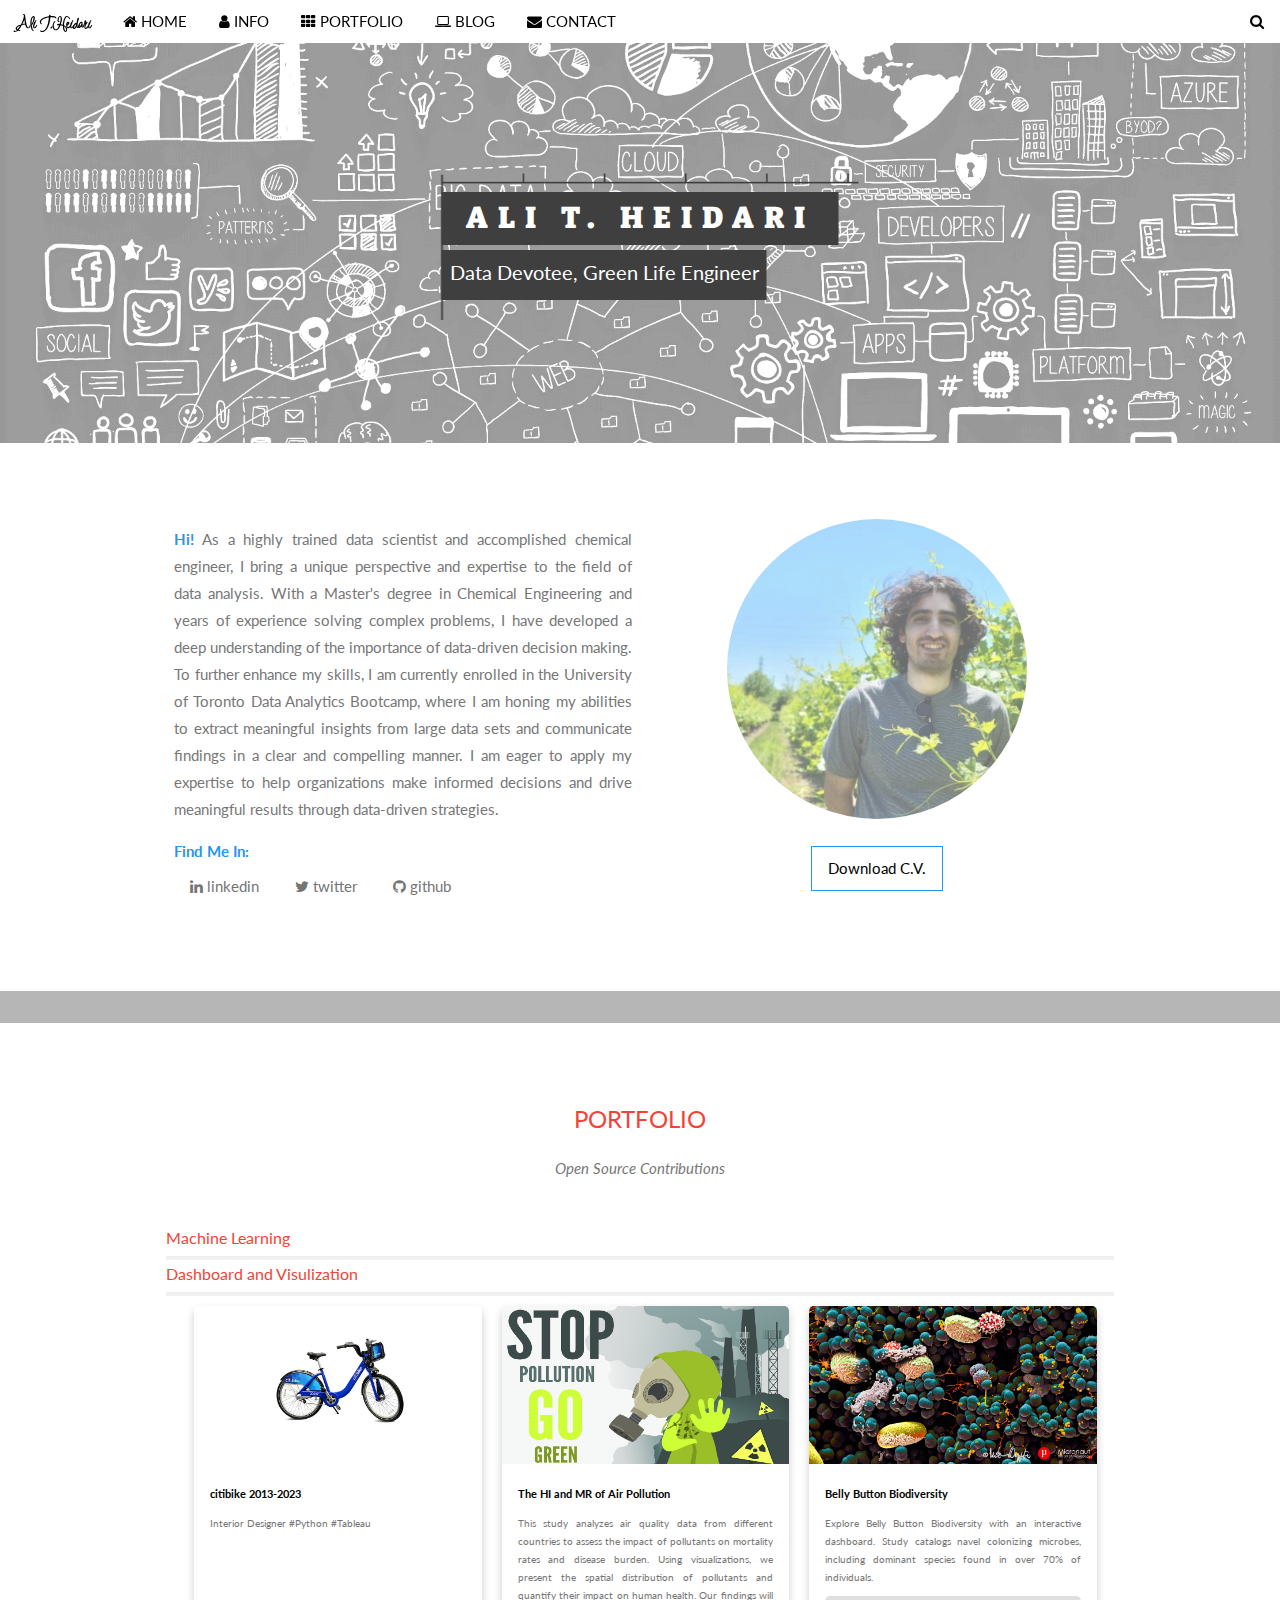
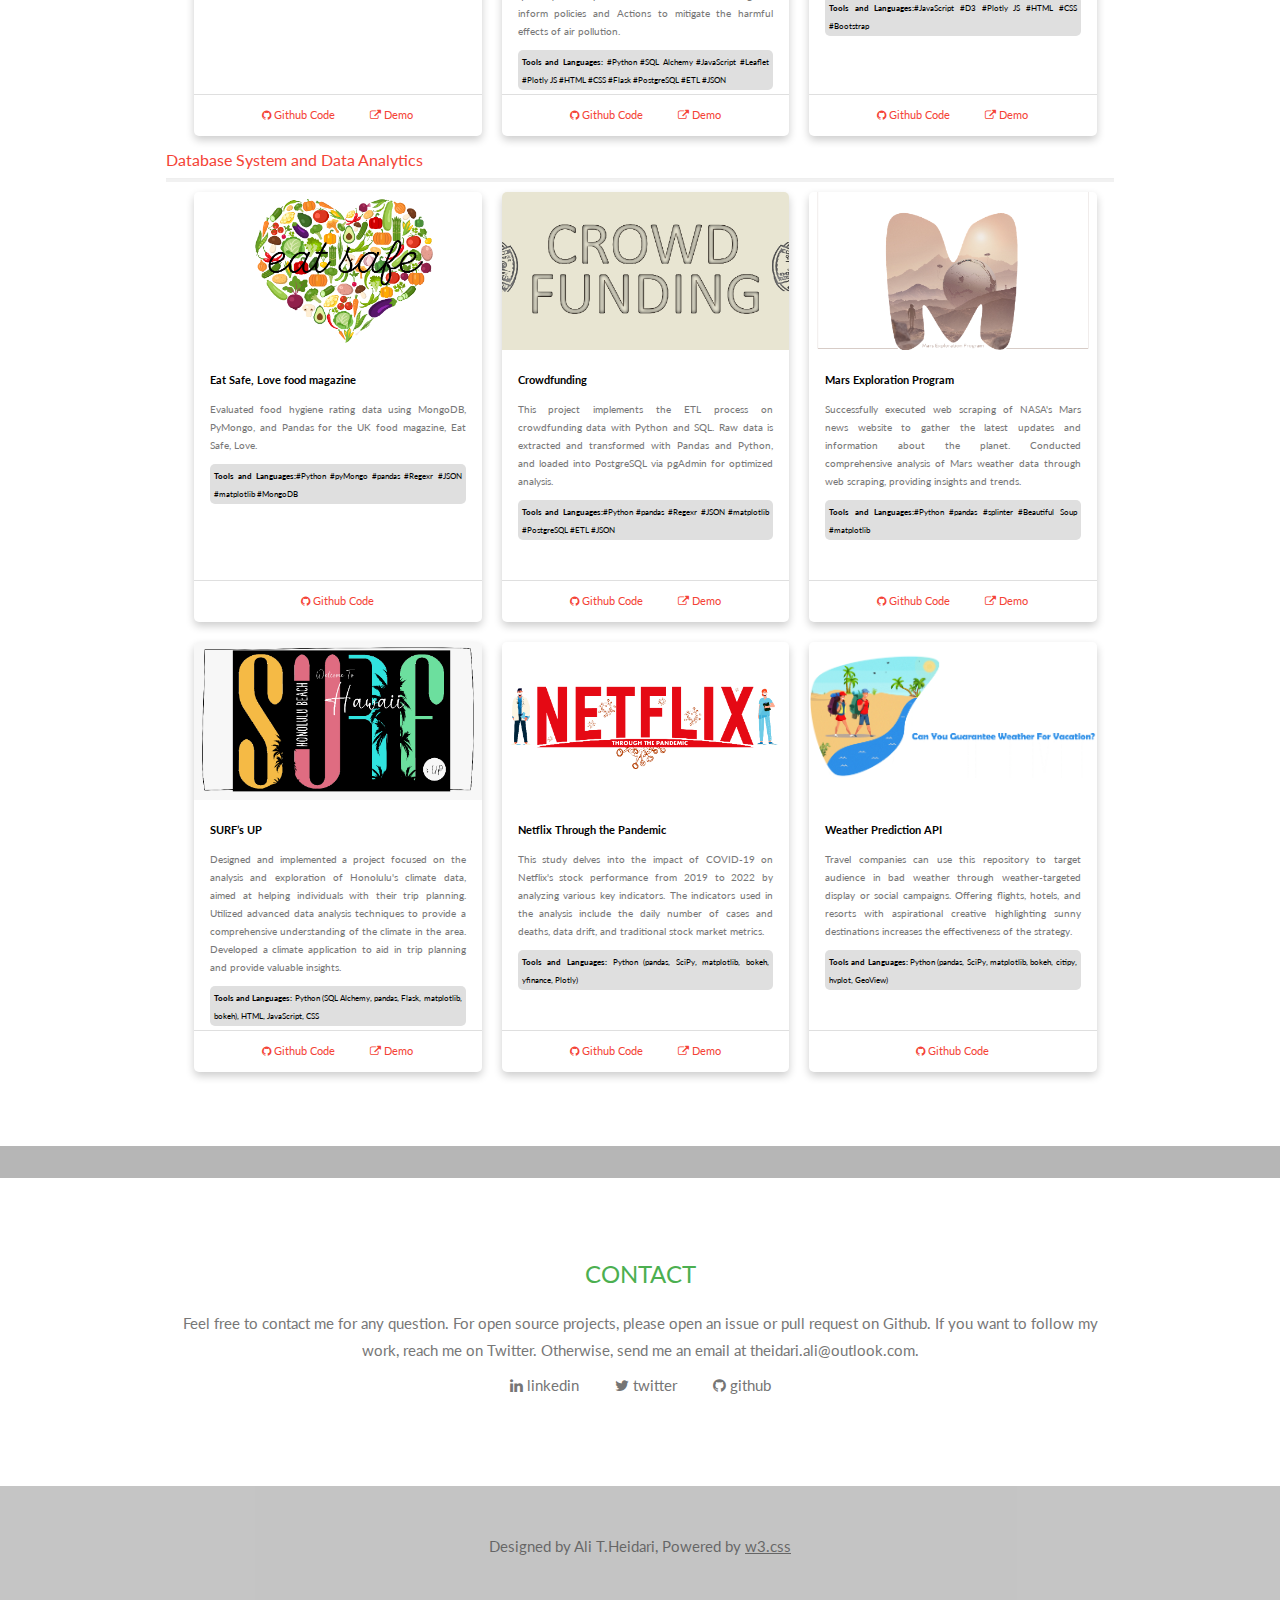
<file: index.html>
<!DOCTYPE html>
<html>
<head>
<title>Ali T.Heidari</title>
<meta charset="UTF-8">
<meta name="viewport" content="width=device-width, initial-scale=1">
<link rel="stylesheet" href="https://www.w3schools.com/w3css/4/w3.css">
<link rel="stylesheet" href="https://fonts.googleapis.com/css?family=Lato">
<link rel="stylesheet" href="https://cdnjs.cloudflare.com/ajax/libs/font-awesome/4.7.0/css/font-awesome.min.css">
<link rel="stylesheet" href="./portfolio.css">
</head>
<body>

<!-- Navbar (sit on top) -->
<div class="w3-top">
  <div class="w3-bar" id="myNavbar">
    <a class="w3-bar-item w3-button w3-hover-black w3-hide-medium w3-hide-large w3-right" href="javascript:void(0);" onclick="toggleFunction()" title="Toggle Navigation Menu">
      <i class="fa fa-bars"></i>
    </a>
    <a href="#title" class="w3-bar-item w3-button w3-hover-none title-shape">Ali T.Heidari</a>
    <a href="#home" class="w3-bar-item w3-button w3-hide-small"><i class="fa fa-home"></i> HOME</a>
    <a href="#info" class="w3-bar-item w3-button w3-hide-small w3-hover-blue"><i class="fa fa-user"></i> INFO</a>
    <a href="#portfolio" class="w3-bar-item w3-button w3-hide-small w3-hover-red"><i class="fa fa-th"></i> PORTFOLIO</a>
    <a href="#blog" class="w3-bar-item w3-button w3-hide-small w3-hover-yellow"><i class="fa fa-laptop"></i> BLOG</a>
    <a href="#contact" class="w3-bar-item w3-button w3-hide-small w3-hover-green"><i class="fa fa-envelope"></i> CONTACT</a>
    <a href="#" class="w3-bar-item w3-button w3-hide-small w3-right w3-hover-red">
      <i class="fa fa-search"></i>
    </a>
  </div>

  <!-- Navbar on small screens -->
  <div id="navDemo" class="w3-bar-block w3-white w3-hide w3-hide-large w3-hide-medium">
    <a href="#home" class="w3-bar-item w3-button" onclick="toggleFunction()">HOME</a>
    <a href="#info" class="w3-bar-item w3-button" onclick="toggleFunction()">INFO</a>
    <a href="#portfolio" class="w3-bar-item w3-button" onclick="toggleFunction()">PORTFOLIO</a>
    <a href="#blog" class="w3-bar-item w3-button" onclick="toggleFunction()">BLOG</a>
    <a href="#contact" class="w3-bar-item w3-button" onclick="toggleFunction()">CONTACT</a>
    <a href="#" class="w3-bar-item w3-button">SEARCH</a>
  </div>
</div>

<!-- First Parallax Image with Logo Text -->
<div class="bgimg-1 w3-display-container w3-opacity-min" id="home">
  <div class="w3-display-middle logo-div" style="white-space:nowrap;">
        <span class="w3-center w3-padding-large w3-black w3-xlarge w3-wide w3-animate-opacity logo-shape"><span>ALI T. HEIDARI</span></span><br>
        <span class="w3-left w3-padding-small w3-black w3-animate-opacity logo-shape-2"><span>Data Devotee, Green Life Engineer </span></span>
    </div>
  </div>
</div>

<!-- Container (Info Section) -->
<div class="w3-content w3-container w3-padding-64" id="info">
  <div class="w3-row">
    <!-- Hide this text on small devices -->
    <div class="w3-col m6 w3-padding-small">
      <p style="text-align: justify;"><span class="w3-text-blue"><b>Hi!</b></span> As a highly trained data scientist and accomplished chemical engineer, I bring a unique perspective and expertise to the field of data analysis. With a Master's degree in Chemical Engineering and years of experience solving complex problems, I have developed a deep understanding of the importance of data-driven decision making. To further enhance my skills, I am currently enrolled in the University of Toronto Data Analytics Bootcamp, where I am honing my abilities to extract meaningful insights from large data sets and communicate findings in a clear and compelling manner. I am eager to apply my expertise to help organizations make informed decisions and drive meaningful results through data-driven strategies.</p>
      <p style="text-align: justify;"><span class="w3-text-blue"><b>Find Me In:</b></span><br>
      <a href="https://www.linkedin.com/in/theidari/" class="w3-bar-item w3-button w3-text-gray w3-hover-blue"><i class="fa fa-linkedin"></i> linkedin</a>
      <a href="https://twitter.com/theidariali" class="w3-bar-item w3-button w3-text-gray w3-hover-blue"><i class="fa fa-twitter"></i> twitter</a>
      <a href="https://github.com/theidari" class="w3-bar-item w3-button w3-text-gray w3-hover-blue"><i class="fa fa-github"></i> github</a>
      </p>
    </div>
    <div class="w3-col m6 w3-center w3-padding-large photo_bg">
      <img src="./assets/Photo.jpg" class="w3-round w3-image w3-opacity w3-hover-opacity-off img-border" alt="Photo of Me" width="300" height="253"><br><br>
      <a href="theidari.ali@outlook.com" class="w3-button w3-white w3-border w3-border-blue w3-hover-blue">Download C.V.</a>
    </div>
  </div>
</div>

<div class="w3-row w3-gray w3-opacity-min w3-padding-16"></div>

<!-- Container (Portfolio Section) -->
<div class="w3-content w3-container w3-padding-64" id="portfolio">
  <h3 class="w3-center w3-text-red">PORTFOLIO</h3>
  <p class="w3-center"><em>Open Source Contributions</em></p><br>

  <!-- Responsive Grid. Four columns on tablets, laptops and desktops. Will stack on mobile devices/small screens (100% width) -->
  <h6 class="w3-text-red hr-portfolio">Machine Learning</h6>
  <hr class="w3-light-gray hr-portfolio">

 <!-- Responsive Grid. Four columns on tablets, laptops and desktops. Will stack on mobile devices/small screens (100% width) -->
 <h6 class="w3-text-red hr-portfolio">Dashboard and Visulization</h6>
 <hr class="w3-light-gray hr-portfolio">
  <div class="w3-row-padding w3-center">
    <!-- Card Class citibike -->
    <div class="column">
      <div class="card">
        <img src="./assets/CB.jpg" alt="citibike 2013-2023" style="width:100%">
        <div class="container">
          <h4><b>citibike 2013-2023</b></h4> 
          <p>Interior Designer
            <span>#Python #Tableau</span>
          </p> 
        </div>
        <div class="w3-center card-btn">
          <a href="#info" class="w3-bar-item w3-button w3-text-red w3-hover-red"><i class="fa fa-github"></i> Github Code</a>
          <a href="#info" class="w3-bar-item w3-button w3-text-red w3-hover-red"><i class="fa fa-external-link"></i> Demo</a>
        </div> 
      </div>
    </div>
    <!-- Card Class The Health Impacts and Mortality Risk of Air Pollution -->
    <div class="column">
      <div class="card">
        <img src="./assets/STP.png" alt="The Health Impacts and Mortality Risk of Air Pollution" style="width:100%">
        <div class="container">
          <h4><b>The HI and MR of Air Pollution</b></h4> 
          <p>
            This study analyzes air quality data from different countries to assess the impact of pollutants on mortality rates and disease burden. Using visualizations, we present the spatial distribution of pollutants and quantify their impact on human health. Our findings will inform policies and Actions to mitigate the harmful effects of air pollution.
          </p>
          <p class="span-c"><span><span class="w3-text-black"><b>Tools and Languages:</b></span> #Python #SQL Alchemy #JavaScript #Leaflet #Plotly JS #HTML #CSS #Flask #PostgreSQL #ETL #JSON</span></p>
        </div>
        <div class="w3-center card-btn">
          <a href="#info" class="w3-bar-item w3-button w3-text-red w3-hover-red"><i class="fa fa-github"></i> Github Code</a>
          <a href="#info" class="w3-bar-item w3-button w3-text-red w3-hover-red"><i class="fa fa-external-link"></i> Demo</a>
        </div> 
      </div>
    </div>
    <!-- Card Class The Health Impacts and Mortality Risk of Air Pollution -->
    <div class="column">
      <div class="card">
        <img src="./assets/BBD.png" alt="Belly Button Biodiversity" style="width:100%">
        <div class="container">
          <h4><b>Belly Button Biodiversity</b></h4> 
          <p>Explore Belly Button Biodiversity with an interactive dashboard. Study catalogs navel colonizing microbes, including dominant species found in over 70% of individuals.</p>
          <p class="span-c"><span><span class="w3-text-black"><b>Tools and Languages:</b></span>#JavaScript #D3 #Plotly JS #HTML #CSS #Bootstrap</span></p>
        </div>
        <div class="w3-center card-btn">
          <a href="https://github.com/theidari/belly_button_biodiversity" class="w3-bar-item w3-button w3-text-red w3-hover-red"><i class="fa fa-github"></i> Github Code</a>
          <a href="https://theidari.github.io/belly_button_biodiversity/" class="w3-bar-item w3-button w3-text-red w3-hover-red"><i class="fa fa-external-link"></i> Demo</a>
        </div>
      </div>
    </div>
 </div>
<!-- Responsive Grid. Four columns on tablets, laptops and desktops. Will stack on mobile devices/small screens (100% width) -->
<h6 class="w3-text-red hr-portfolio">Database System and Data Analytics</h6>
<hr class="w3-light-gray hr-portfolio">
 <div class="w3-row-padding w3-center">
   <!-- Card Class citibike -->
   <div class="column">
     <div class="card">
       <img src="./assets/eatsafe.png" alt="Eat Safe, Love food magazine" style="width:100%">
       <div class="container">
         <h4><b>Eat Safe, Love food magazine</b></h4> 
         <p>Evaluated food hygiene rating data using MongoDB, PyMongo, and Pandas for the UK food magazine, Eat Safe, Love. </p>
         <p class="span-c"><span><span class="w3-text-black"><b>Tools and Languages:</b></span>#Python #pyMongo #pandas #Regexr #JSON #matplotlib #MongoDB</span></p>
       </div>
       <div class="w3-center card-btn">
        <a href="https://github.com/theidari/eatsafe_love" class="w3-bar-item w3-button w3-text-red w3-hover-red"><i class="fa fa-github"></i> Github Code</a>
      </div>  
     </div>
   </div>
   <!-- Card Class The Health Impacts and Mortality Risk of Air Pollution -->
   <div class="column">
     <div class="card">
       <img src="./assets/CF.png" alt="Crowdfunding" style="width:100%">
       <div class="container">
         <h4><b>Crowdfunding</b></h4> 
         <p>This project implements the ETL process on crowdfunding data with Python and SQL. Raw data is extracted and transformed with Pandas and Python, and loaded into PostgreSQL via pgAdmin for optimized analysis. </p>
         <p class="span-c"><span><span class="w3-text-black"><b>Tools and Languages:</b></span>#Python #pandas #Regexr #JSON #matplotlib #PostgreSQL #ETL #JSON</span></p>
       </div>
       <div class="w3-center card-btn">
        <a href="#info" class="w3-bar-item w3-button w3-text-red w3-hover-red"><i class="fa fa-github"></i> Github Code</a>
        <a href="#info" class="w3-bar-item w3-button w3-text-red w3-hover-red"><i class="fa fa-external-link"></i> Demo</a>
      </div> 
     </div>
   </div>
   <!-- Card Class The Health Impacts and Mortality Risk of Air Pollution -->
   <div class="column">
     <div class="card">
       <img src="./assets/marsjo.png" alt="Mars Exploration Program" style="width:100%">
       <div class="container">
         <h4><b>Mars Exploration Program</b></h4> 
         <p>Successfully executed web scraping of NASA's Mars news website to gather the latest updates and information about the planet. Conducted comprehensive analysis of Mars weather data through web scraping, providing insights and trends.</p>
         <p class="span-c"><span><span class="w3-text-black"><b>Tools and Languages:</b></span>#Python #pandas #splinter #Beautiful Soup #matplotlib</span></p>
       </div>
       <div class="w3-center card-btn">
        <a href="https://github.com/theidari/belly_button_biodiversity" class="w3-bar-item w3-button w3-text-red w3-hover-red"><i class="fa fa-github"></i> Github Code</a>
        <a href="https://theidari.github.io/belly_button_biodiversity/" class="w3-bar-item w3-button w3-text-red w3-hover-red"><i class="fa fa-external-link"></i> Demo</a>
      </div>
    </div>
   </div>
   <!-- Card Class The Health Impacts and Mortality Risk of Air Pollution -->
   <div class="column">
    <div class="card">
      <img src="./assets/surfsupheader.png" alt="The Health Impacts and Mortality Risk of Air Pollution" style="width:100%">
      <div class="container">
        <h4><b>SURF’s UP</b></h4> 
        <p>
          Designed and implemented a project focused on the analysis and exploration of Honolulu's climate data, aimed at helping individuals with their trip planning. Utilized advanced data analysis techniques to provide a comprehensive understanding of the climate in the area. Developed a climate application to aid in trip planning and provide valuable insights.
        </p>
        <p class="span-c"><span><span class="w3-text-black"><b>Tools and Languages:</b></span> Python (SQL Alchemy, pandas, Flask, matplotlib, bokeh), HTML, JavaScript, CSS</span></p>
      </div>
      <div class="w3-center card-btn">
        <a href="#info" class="w3-bar-item w3-button w3-text-red w3-hover-red"><i class="fa fa-github"></i> Github Code</a>
        <a href="#info" class="w3-bar-item w3-button w3-text-red w3-hover-red"><i class="fa fa-external-link"></i> Demo</a>
      </div> 
    </div>
  </div>
  <!-- Card Class   Netflix Through the Pandemic -->
  <div class="column">
    <div class="card">
      <img src="./assets/nf.png" alt="The Health Impacts and Mortality Risk of Air Pollution" style="width:100%">
      <div class="container">
        <h4><b>Netflix Through the Pandemic</b></h4> 
        <p>
          This study delves into the impact of COVID-19 on Netflix's stock performance from 2019 to 2022 by analyzing various key indicators. The indicators used in the analysis include the daily number of cases and deaths, data drift, and traditional stock market metrics.
        </p>
          <p class="span-c"><span><span class="w3-text-black"><b>Tools and Languages:</b></span> Python (pandas, SciPy, matplotlib, bokeh, yfinance, Plotly)</span></p>
      </div>
      <div class="w3-center card-btn">
        <a href="#info" class="w3-bar-item w3-button w3-text-red w3-hover-red"><i class="fa fa-github"></i> Github Code</a>
        <a href="#info" class="w3-bar-item w3-button w3-text-red w3-hover-red"><i class="fa fa-external-link"></i> Demo</a>
      </div> 
    </div>
  </div>
    <!-- Card Class Weather Prediction -->
    <div class="column">
      <div class="card">
        <img src="./assets/ocean gif.gif" alt="Weather Prediction" style="width:100%">
        <div class="container">
          <h4><b>Weather Prediction API</b></h4> 
          <p>
            Travel companies can use this repository to target audience in bad weather through weather-targeted display or social campaigns. Offering flights, hotels, and resorts with aspirational creative highlighting sunny destinations increases the effectiveness of the strategy.
          </p>
          <p class="span-c"><span><span class="w3-text-black"><b>Tools and Languages:</b></span> Python (pandas, SciPy, matplotlib, bokeh, citipy, hvplot, GeoView)</span></p>
        </div>
        <div class="w3-center card-btn">
          <a href="https://github.com/theidari/Weather_Prediction_API" class="w3-bar-item w3-button w3-text-red w3-hover-red"><i class="fa fa-github"></i> Github Code</a>
        </div> 
      </div>
    </div>
  </div>
</div>

<!-- Gray Line -->
<div class="w3-row w3-gray w3-opacity-min w3-padding-16"></div>
<!-- Gray Line -->


<!-- Container (Contact Section) -->
<div class="w3-content w3-container w3-padding-64" id="contact">
  <h3 class="w3-center w3-text-green">CONTACT</h3>
  <p class="w3-center">
    Feel free to contact me for any question. For open source projects, 
    please open an issue or pull request on Github. If you want to follow my work, 
    reach me on Twitter. Otherwise, send me an email at theidari.ali@outlook.com.<br>
  <a href="https://www.linkedin.com/in/theidari/" class="w3-bar-item w3-button w3-text-gray w3-hover-green"><i class="fa fa-linkedin"></i> linkedin</a>
  <a href="https://twitter.com/theidariali" class="w3-bar-item w3-button w3-text-gray w3-hover-green"><i class="fa fa-twitter"></i> twitter</a>
  <a href="https://github.com/theidari" class="w3-bar-item w3-button w3-text-gray w3-hover-green"><i class="fa fa-github"></i> github</a>
  </p>
</div>

<!-- Footer -->
<footer class="w3-center w3-gray w3-padding-32 w3-opacity">
  <p>Designed by Ali T.Heidari, Powered by <a href="https://www.w3schools.com/w3css/default.asp" title="W3.CSS" target="_blank" class="w3-hover-text-green">w3.css</a></p>
</footer>
 
<script>
// Modal Image Gallery
function onClick(element) {
  document.getElementById("img01").src = element.src;
  document.getElementById("modal01").style.display = "block";
  var captionText = document.getElementById("caption");
  captionText.innerHTML = element.alt;
}

// Change style of navbar on scroll
window.onscroll = function() {myFunction()};
function myFunction() {
    var navbar = document.getElementById("myNavbar");
    if (document.body.scrollTop > 100 || document.documentElement.scrollTop > 100) {
        navbar.className = "w3-bar" + " w3-card" + " w3-animate-top" + " w3-white";
    } else {
        navbar.className = navbar.className.replace(" w3-card w3-animate-top w3-white", "");
    }
}

// Used to toggle the menu on small screens when clicking on the menu button
function toggleFunction() {
    var x = document.getElementById("navDemo");
    if (x.className.indexOf("w3-show") == -1) {
        x.className += " w3-show";
    } else {
        x.className = x.className.replace(" w3-show", "");
    }
}
</script>

</body>
</html>
</file>
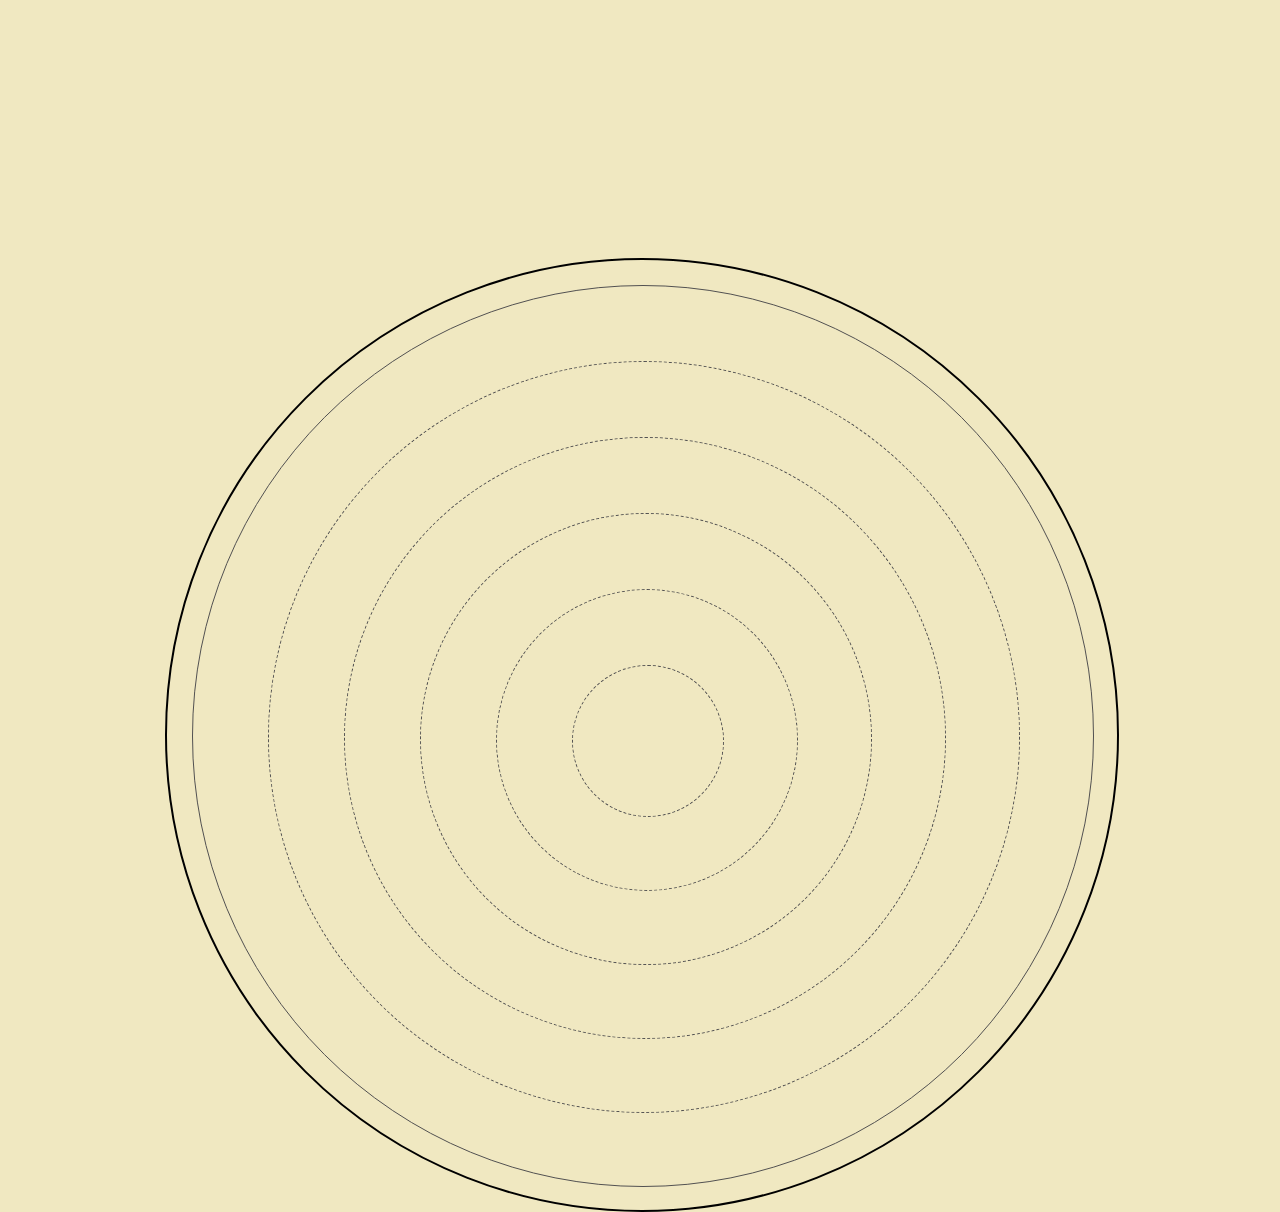
<file: homepage.html>
<!DOCTYPE html>
<!--[if lt IE 7]>      <html class="no-js lt-ie9 lt-ie8 lt-ie7"> <![endif]-->
<!--[if IE 7]>         <html class="no-js lt-ie9 lt-ie8"> <![endif]-->
<!--[if IE 8]>         <html class="no-js lt-ie9"> <![endif]-->
<!--[if gt IE 8]>      <html class="no-js"> <!--<![endif]-->
<html>
    <head>
        <meta charset="utf-8">
        <meta http-equiv="X-UA-Compatible" content="IE=edge">
        <title>Ali T. Heidari | Home</title>
        <meta name="description" content="">
        <meta name="viewport" content="width=device-width, initial-scale=1">
        <link rel="stylesheet" href="">
    </head>
    <body>
        <div class="container">
                <div class="myDiv"> 
                    <div class="myDiv2">
                        <div class="myDiv3">
                            <div class="myDiv4">
                                <div class="myDiv5">
                                    <div class="myDiv6">
                                        <div class="myDiv7">
                                            <h2></h2>
                                            <p></p>
                                        </div>
                                    </div>
                                </div>
                            </div>                 
                        </div>
                    </div>
                </div>
        </div>
        <style>
            body {
                background-color: rgb(240, 232, 193);
            }
            .myDiv, .myDiv2, .myDiv3, .myDiv4, .myDiv5, .myDiv6, .myDiv7 {
                position: absolute;
            } 

            .container {
                margin:0 auto;
                top:250px;
                width: 950px;
                height: 950px;
                position: relative;
            }
            
            .myDiv {
                width: 950px;
                height: 950px;
                border: 2px solid rgb(0, 0, 0);
                background-color: rgb(240, 232, 193);     
                text-align: left;
                border-radius: 50%;
            }
            .myDiv2 {
                width: 900px;
                height: 900px;
                margin: 25px 25px 25px 25px;
                border: 1px groove rgb(82, 81, 81);
                background-color: rgb(240, 232, 193);     
                text-align: left;
                border-radius: 50%;
            }
            .myDiv3 {
                width: 750px;
                height: 750px;
                margin: 75px 75px 75px 75px;
                border: 1px dashed rgb(82, 81, 81);
                background-color: rgb(240, 232, 193);     
                text-align: left;
                border-radius: 50%;
            }
            .myDiv4 {
                width: 600px;
                height: 600px;
                margin: 75px 75px 75px 75px;
                border: 1px dashed rgb(82, 81, 81);
                background-color: rgb(240, 232, 193);     
                text-align: left;
                border-radius: 50%;
            }  
            .myDiv5 {
                width: 450px;
                height: 450px;
                margin: 75px 75px 75px 75px;
                border: 1px dashed rgb(82, 81, 81);
                background-color: rgb(240, 232, 193);     
                text-align: left;
                border-radius: 50%;
            }  
            .myDiv6 {
                width: 300px;
                height: 300px;
                margin: 75px 75px 75px 75px;
                border: 1px dashed rgb(82, 81, 81);
                background-color: rgb(240, 232, 193);     
                text-align: left;
                border-radius: 50%;
            }
            .myDiv7 {
                width: 150px;
                height: 150px;
                margin: 75px 75px 75px 75px;
                border: 1px dashed rgb(82, 81, 81);
                background-color: rgb(240, 232, 193);     
                text-align: left;
                border-radius: 50%;
            }

            </style>
        <!--[if lt IE 7]>
            <p class="browsehappy">You are using an <strong>outdated</strong> browser. Please <a href="#">upgrade your browser</a> to improve your experience.</p>
        <![endif]-->
        
        <script src="" async defer></script>
    </body>
</html>
</file>
<file: portfolio.css>
@import url("https://fonts.googleapis.com/css?family=Inspiration");
@import url("https://fonts.googleapis.com/css?family=Bitter");

body,h1,h2,h3,h4,h5,h6 {font-family: "Lato", sans-serif;}
body, html {
  height: 100%;
  color: #777;
  line-height: 1.8;
}

.w3-bar-item {
  color: black ;
}

.title-shape {
  font-family: "Inspiration";
  font-size: 18px;
  font-weight: 700;
}
.logo-div {
  padding: 25px 20px 20px 20px;
  background-image: url('./assets/line_black.png');
  background-size: 460px 175px;
}

.logo-shape span {
  font-size: 30px;
  font-weight: 900;
  font-family: "Bitter";
}
.logo-shape-2 {
  margin-top: 5px;
  min-height: calc(logo-shape);
  min-height: 50px}
.logo-shape-2 span {
  font-size: 20px;
}

.img-border {
  border-radius: 50%;
}

/* Create a Parallax Effect */
.bgimg-1, .bgimg-2, .bgimg-3 {
  background-attachment: fixed;
  background-position: center;
  background-repeat: no-repeat;
  background-size: cover;
}

/* First image (Logo. Full height) */
.bgimg-1 {
  margin-top: 43px;
  background-image: url('./assets/1426870.png');
  min-height: 100%;
}

/* Second image (Portfolio) */
.hr-portfolio {
  margin: 0px 0px 0px 0px;
  padding-bottom: 3px;
}

/* Third image (Contact) */
.bgimg-3 {
  background-image: url("/w3images/parallax3.jpg");
  min-height: 400px;
}

.w3-wide {letter-spacing: 10px;}
.w3-hover-opacity {cursor: pointer;}

/* Turn off parallax scrolling for tablets and phones */
@media only screen and (max-device-width: 1600px) {
  .bgimg-1, .bgimg-2, .bgimg-3 {
    background-attachment: scroll;
    min-height: 400px;
  }
}



/* card class */
.column {
  float: left;
  width: 33%;
  padding: 0 10px;
}

.card {
  box-shadow: 0 4px 8px 0 rgba(0,0,0,0.2);
  transition: 0.3s;
  width: 100%;
  border-radius: 5px;
  margin: 10px 10px 10px 10px;
  min-height: 430px;
}

.card:hover {
  box-shadow: 0 8px 16px 0 rgba(0,0,0,0.2);
}

img {
  border-radius: 5px 5px 0 0;
}

.container {
  padding: 10px 16px 0px 16px;
  text-align: justify;
  min-height: 230px;
}

.container h4 {
  color: black;
  font-size: 11px;
}

.container p {
  font-size: 10px;
}

.span-c {
  border-radius: 5px;
  background-color: #dfdfdf;
  padding: 2px 4px;
}

.span-c span {
  font-size: 8px;
  color: black;
}
.card-btn {
  padding-top: 2px;
  padding-bottom: 2px;
  border-top: 1px solid #dfdfdf;
  font-size: 11px;
}

.card-btn a{
 border-radius: 5px;
}

@media screen and (max-width: 600px) {
  .column {
    width: 100%;
    display: block;
    margin-bottom: 20px;
  }
}
</file>
